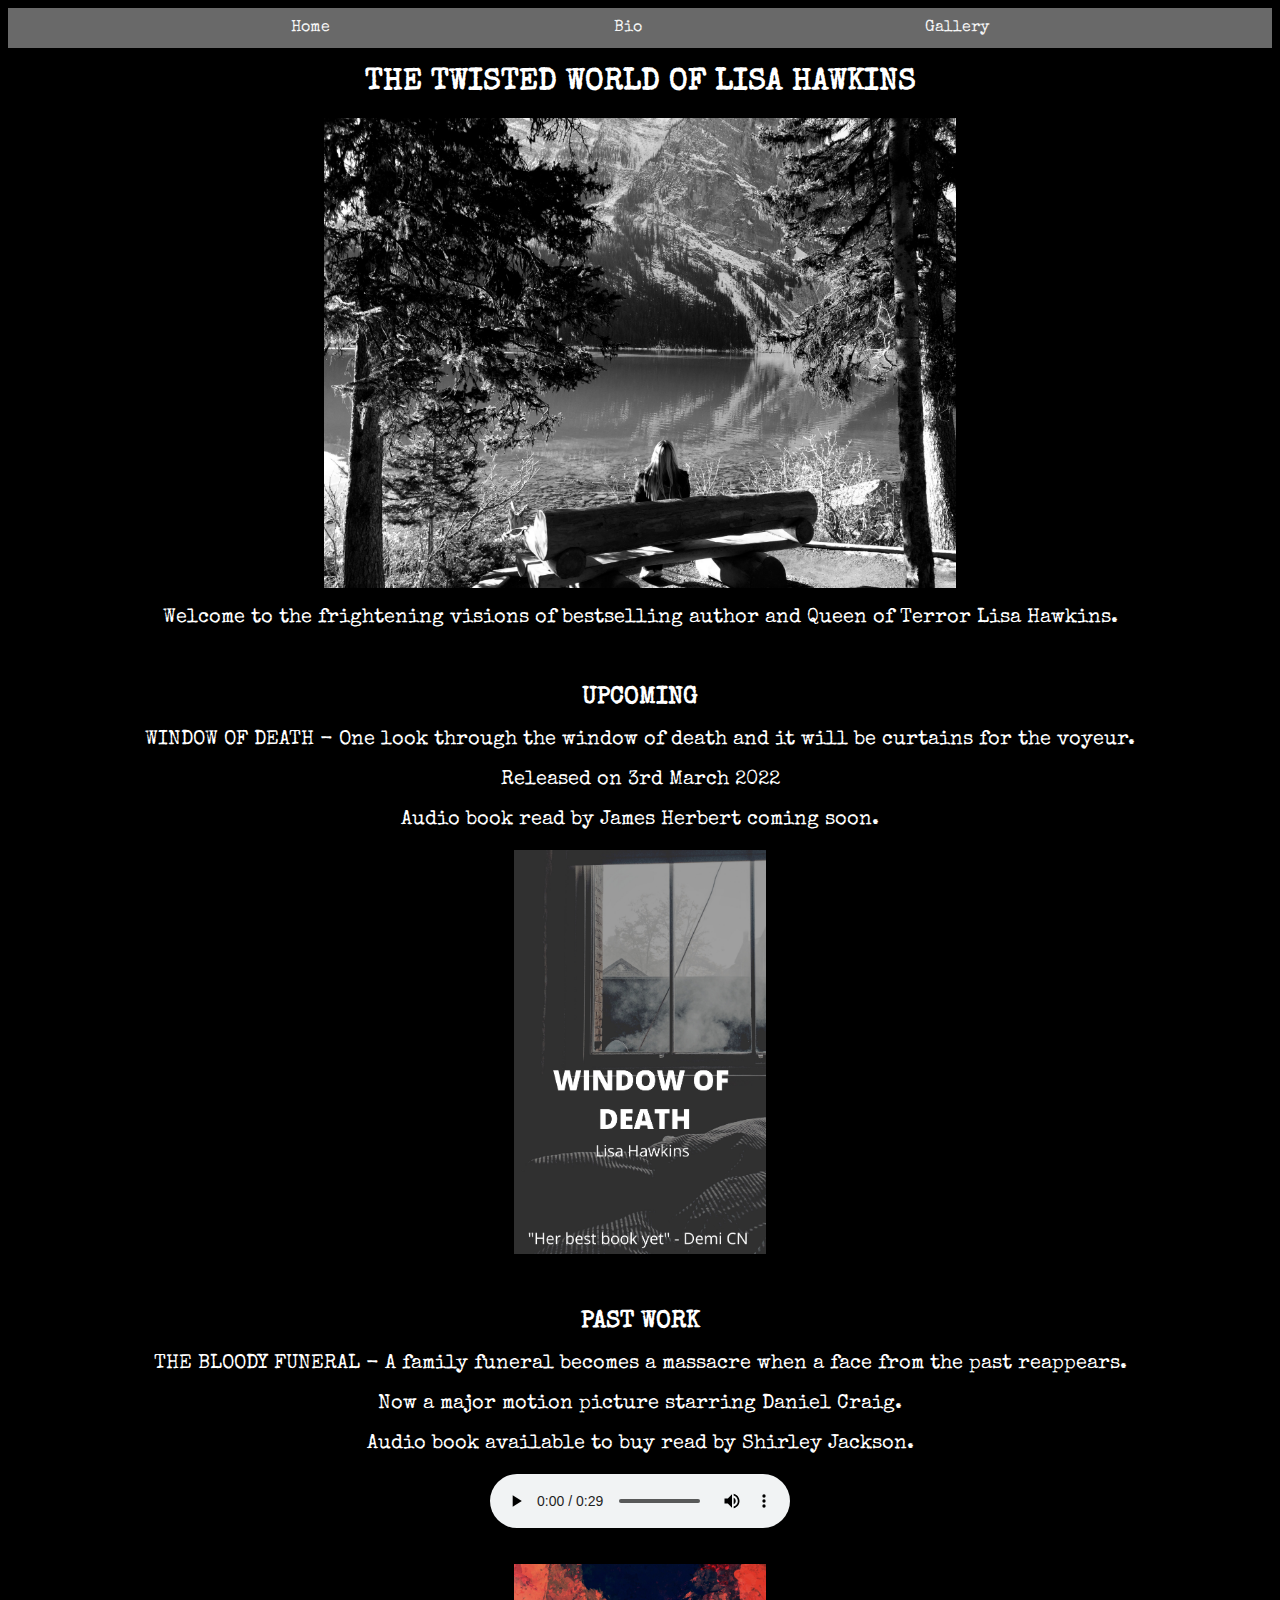
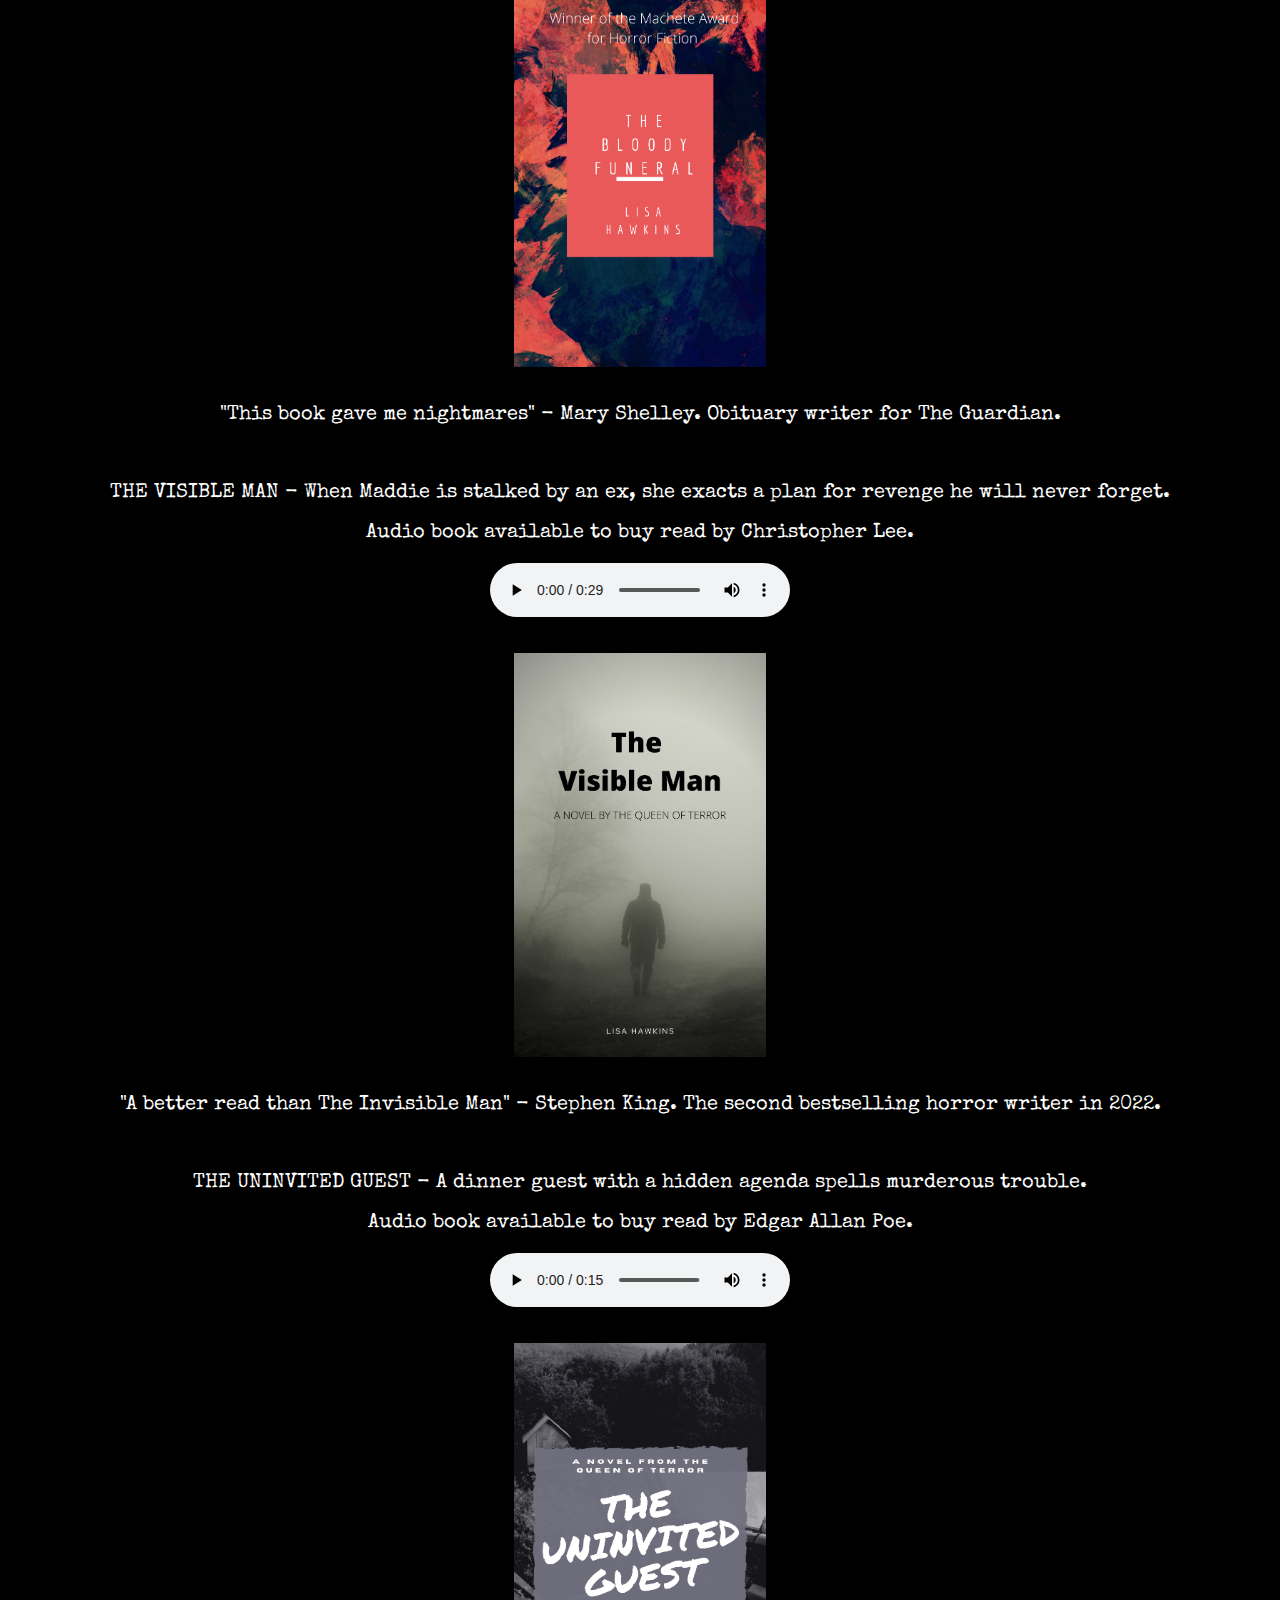
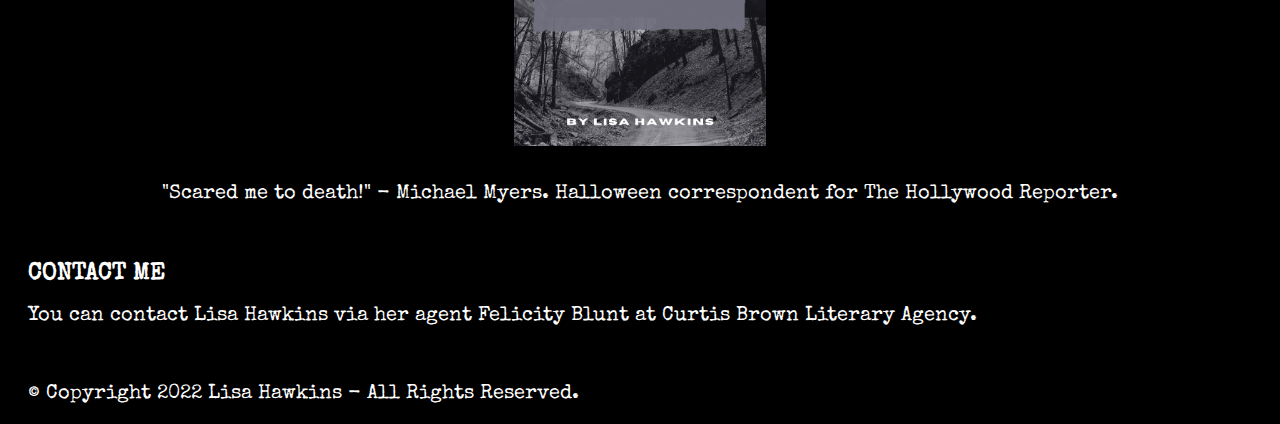
<file: index.html>
<!DOCTYPE html>
<html lang="en">
<head>
    <meta charset="UTF-8">
    <meta http-equiv="X-UA-Compatible" content="IE=edge">
    <meta name="viewport" content="width=device-width, initial-scale=1.0">
    <title>Home</title>
    <link rel="stylesheet" href="style.css">
</head>

<body>
  
    <div id="navbar">
        <a href="index.html">Home</a>
        <a href="bio.html">Bio</a>
        <a href="gallery.html">Gallery</a>

    </div>

    <div>
    <h1 class="center large"> THE TWISTED WORLD OF LISA HAWKINS</h1>
    </div>
    
    <div class="imagecenter">
        <img class="banffimage" src="Lisa Solo.jpg" alt="The picture shows the back of Lisa's head as she sits on a bench and looks at Lake Louise">
    </div>

    <div>
    <p class="center medium"> Welcome to the frightening visions of bestselling author and Queen of Terror Lisa Hawkins.</p>
    <br>
    </div>

    <div>
    <h2 class="center">UPCOMING</h2>
    <p class="center"> WINDOW OF DEATH - One look through the window of death and it will be curtains for the voyeur.</p>
    <p class="center">Released on 3rd March 2022</p>
    <p class="center">Audio book read by James Herbert coming soon.</p>
    </div>

    <div class="imagecenter">
        <img class="windowbookcover" src="Window of Death.png" alt="Book cover image showing a window above an unmade bed">
    </div>

    <div>
    <br>
    <br>
    <h2 class="center">PAST WORK</h2>
    <p class="center">THE BLOODY FUNERAL - A family funeral becomes a massacre when a face from the past reappears.</p>
    <p class="center">Now a major motion picture starring Daniel Craig.</p>
    <p class="center">Audio book available to buy read by Shirley Jackson.</p>
    </div>

    <div class="audiocenter">
    <audio controls="controls" src="Frankenstein Sample.mp4"></audio>
    </audio>
    <br>   
    </div>

    <br>
    <br>
   
    <div class="imagecenter">
    <img class="funeralbookcover" src="The Bloody Funeral.png" alt="Book cover image showing splatters of blood">
    </div>

    <div>
    <br>
    <p class="center">"This book gave me nightmares" - Mary Shelley. Obituary writer for The Guardian.</p>
    <br>
    </div>
    
    <div>
    <p class="center">THE VISIBLE MAN - When Maddie is stalked by an ex, she exacts a plan for revenge he will never forget.</p>
    <p class="center">Audio book available to buy read by Christopher Lee.</p>
    </div>
    
    <div class="audiocenter">
    <audio controls="controls" src="Dracula Sample.mp4"></audio>
    </audio>
    <br>
    </div>

    <br>
    <br>

    <div class="imagecenter">
    <img class="silhouettecover" src="The Visible Man.png" alt="Book cover image showing the silhouette of a man">
    </div>

    <div>
    <br>
    <p class="center">"A better read than The Invisible Man" - Stephen King. The second bestselling horror writer in 2022.</p>
    <br>
    </div>

    <div>
    <p class="center">THE UNINVITED GUEST - A dinner guest with a hidden agenda spells murderous trouble.</p>
    <p class="center">Audio book available to buy read by Edgar Allan Poe.</p>
    </div>
    
    <div class="audiocenter">
    <audio controls="controls" src="Hill House Sample.mp4"></audio>
    </audio>
    <br>
    </div>

    <br>
    <br>

    <div class="imagecenter">
    <img class="housebookcover" src="The Uninvited Guest.png" alt="Book cover image showing a country path and a house in the distance">
    </div>

    <div>
    <br>
    <p class="center">"Scared me to death!" - Michael Myers. Halloween correspondent for The Hollywood Reporter.</p>
    <br>
    </div>

    <div>
    <h2>CONTACT ME</h2>
    <p>You can contact Lisa Hawkins via her agent Felicity Blunt at Curtis Brown Literary Agency.</p>
    </div>

    <div>
    <br>
    <p>© Copyright 2022 Lisa Hawkins - All Rights Reserved. </p>
    </div>

    


</body>
</html>
</file>
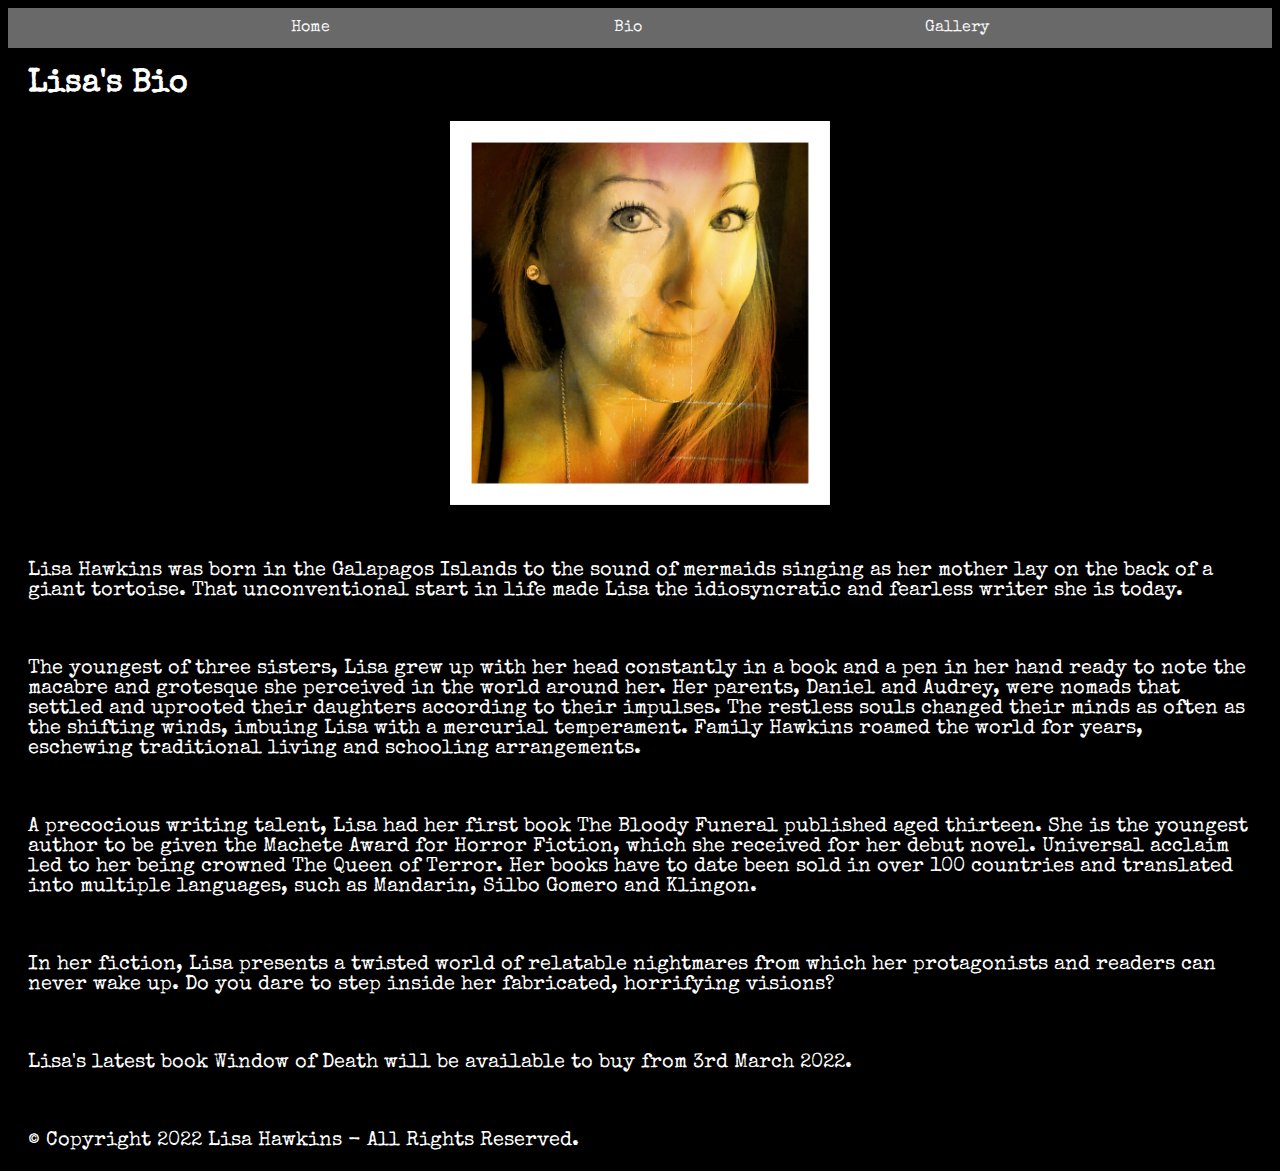
<file: bio.html>
<!DOCTYPE html>
<html lang="en">
<head>
    <meta charset="UTF-8">
    <meta http-equiv="X-UA-Compatible" content="IE=edge">
    <meta name="viewport" content="width=device-width, initial-scale=1.0">
    <title>Bio</title>
    <link rel="stylesheet" href="style.css">
</head>
<body>
    <div id="navbar">
        <a href="index.html">Home</a>
        <a href="bio.html">Bio</a>
        <a href="gallery.html">Gallery</a>
    </div> 

    <div>
        <h1>Lisa's Bio</h1>
    </div>

    <div class="imagecenter"> 
        <img class="Selfie" src="Lisa Head Shot Framed.jpg" alt="A picture of Lisa smiling">
        <br>
        <br>
    </div>

    <div>
    <br>
    <br>
    <p>Lisa Hawkins was born in the Galapagos Islands to the sound of mermaids singing as her mother lay on the back of a giant tortoise. That unconventional start in life made Lisa the idiosyncratic and fearless writer she is today.  </p>
    <br>
    <p>The youngest of three sisters, Lisa grew up with her head constantly in a book and a pen in her hand ready to note the macabre and grotesque she perceived in the world around her. Her parents, Daniel and Audrey, were nomads that settled and uprooted their daughters according to their impulses. The restless souls changed their minds as often as the shifting winds, imbuing Lisa with a mercurial temperament. Family Hawkins roamed the world for years, eschewing traditional living and schooling arrangements. </p>
    <br>
    <p>A precocious writing talent, Lisa had her first book The Bloody Funeral published aged thirteen. She is the youngest author to be given the Machete Award for Horror Fiction, which she received for her debut novel. Universal acclaim led to her being crowned The Queen of Terror. Her books have to date been sold in over 100 countries and translated into multiple languages, such as Mandarin, Silbo Gomero and Klingon.
    </p>
    <br>
    <p>In her fiction, Lisa presents a twisted world of relatable nightmares from which her protagonists and readers can never wake up. Do you dare to step inside her fabricated, horrifying visions?
    </p>
    <br>
    <p>Lisa's latest book Window of Death will be available to buy from 3rd March 2022.</p>
    </div>

    <div>
    <br>
    <p>© Copyright 2022 Lisa Hawkins - All Rights Reserved. </p>
    </div>


</body>
</html>
</file>
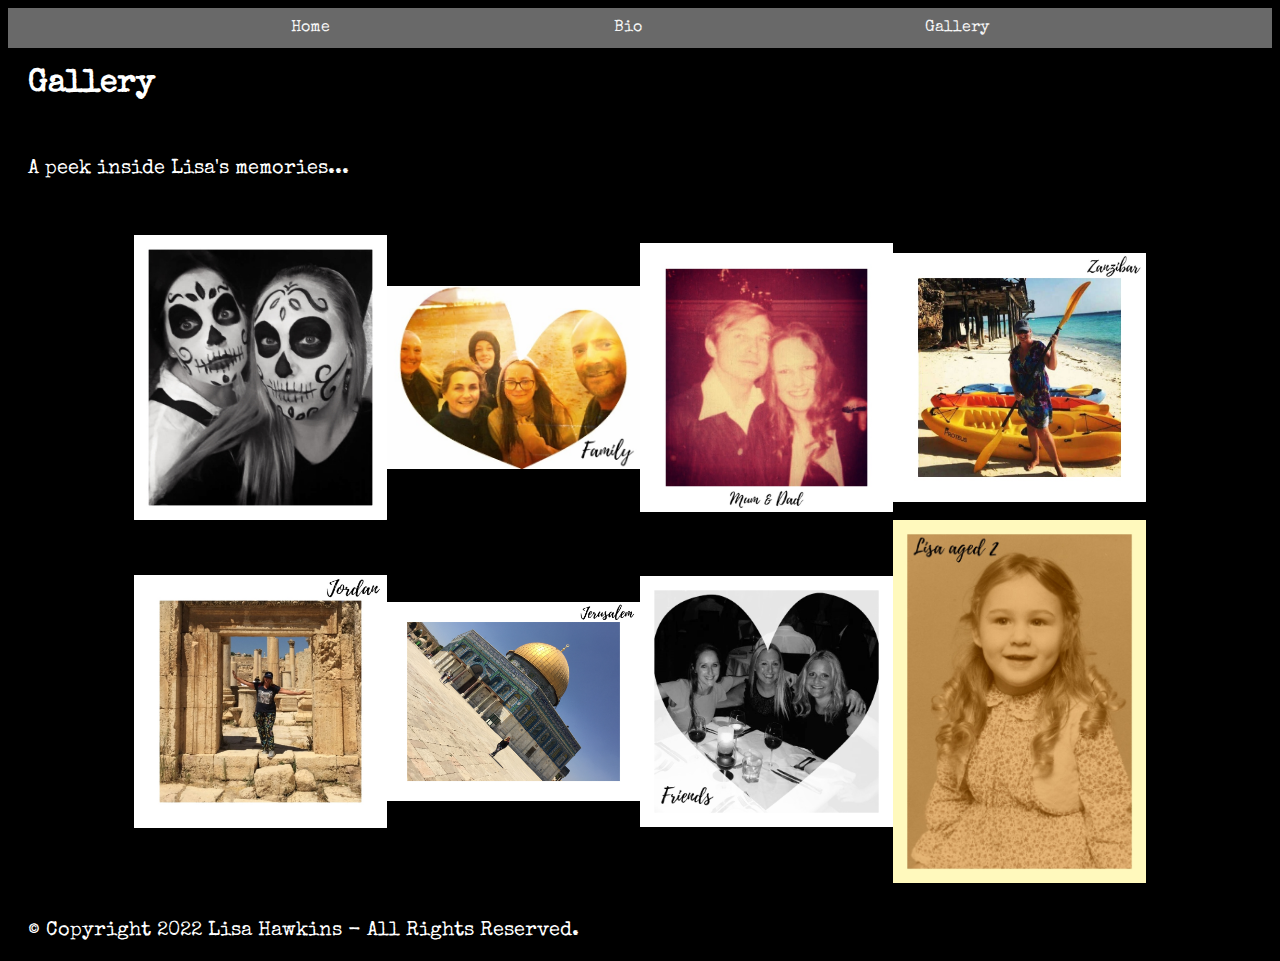
<file: gallery.html>
<!DOCTYPE html>
<html lang="en">
<head>
    <meta charset="UTF-8">
    <meta http-equiv="X-UA-Compatible" content="IE=edge">
    <meta name="viewport" content="width=device-width, initial-scale=1.0">
    <title>Gallery</title>
    <link rel="stylesheet" href="style.css">
</head>
<body>
    <div id="navbar">
        <a href="index.html">Home</a>
        <a href="bio.html">Bio</a>
        <a href="gallery.html">Gallery</a>
    </div>
    
    <h1>Gallery</h1>

    <br>

    <p>A peek inside Lisa's memories...</p>

    <br>
    <br>

    <div id="gallery1">
        <img class="skeleton" src="Skeleton Face Headshot Framed B&W.jpg" alt="Lisa and a friend wearing skeleton makeup">
        <img class="family" src="Lisa and Family Framed.jpg" alt="Lisa and her family smiling for the camera">
        <img class="parents" src="Mum and Dad Framed.jpg" alt="Vintage photo of Lisa's parents">
        <img class="zanzibar" src="Zanzibar Framed.jpg" alt="Lisa posing on a beach holding a kayak">
    </div>

    <div id="gallery2">
        <img class="jordan" src="Jordan Framed.jpg" alt="Lisa posing inside a stone monument">
        <img class="jerusalem" src="Jerusalem Framed.jpg" alt="Lisa posing outside a temple in Jerusalem">
        <img class="friends" src="Lisa and Friends Framed.jpg" alt="Lisa and two friends seated at a dinner table">
        <img class="twoyears" src="Lisa Aged 2 Framed.jpg" alt="Vintage photo of Lisa aged 2 years old">
    <br>
    <br>
    </div>


    <div>
    <br>
    <p>© Copyright 2022 Lisa Hawkins - All Rights Reserved. </p>
    </div>

    
</body>
</html>
</file>
<file: style.css>
@import url('https://fonts.googleapis.com/css2?family=Special+Elite&display=swap');

body{
    background-color:black
}

#navbar {
    background-color:dimgray;
    height: 40px;
    display: flex;
    justify-content: space-evenly;
    align-items: center;
}

#navbar a {
    color: whitesmoke;
    text-decoration: none;
    font-family: 'Special Elite', cursive;
}

#navbar a:hover {
    color: red;
}

h1, h2, p {
    color: white;
    margin: 20px;
    font-family: 'Special Elite', cursive;
}

.large {
    font-size: 30px;
}

.medium {
    font-size: 20px;
}

.center {
    text-align: center;
} 

p {
    font-size: 20px;
}

.banffimage {
    width: 50%;
} 

.imagecenter {
    display: flex;
    justify-content: center;
    }

.windowbookcover {
    width: 20%;
}

.audiocenter {
    display:flex;
    justify-content: center;
}

.funeralbookcover {
    width: 20%;
}

.silhouettecover {
    width: 20%;
}

.housebookcover {
    width: 20%;
}

.Selfie {
    width: 30%;
}


.skeleton {
    width: 20%
}

.twoyears {
    width: 20%;
}

.parents {
    width: 20%;
}

.zanzibar {
    width: 20%;
}

.family {
    width: 20%;
}

.jerusalem {
    width: 20%;
}

.friends {
    width: 20%;
}

.jordan {
    width: 20%;
}

#gallery1 {
    display: flex;
    align-items: center; 
    justify-content: center;
}

#gallery2 {
    display: flex;
    align-items: center; 
    justify-content: center;
}
</file>
